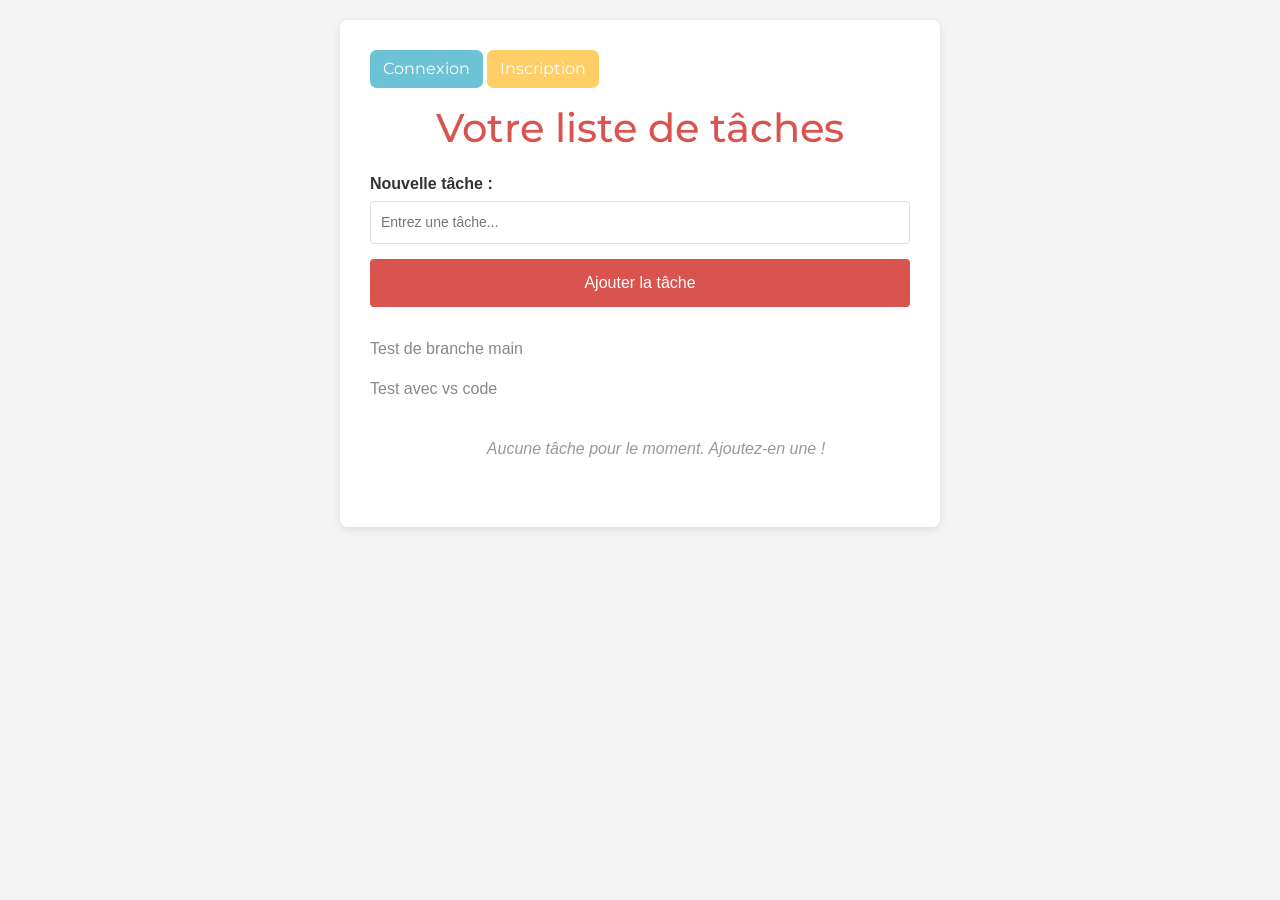
<file: index.html>
<!DOCTYPE html>
<html lang="fr">

<head>
    <meta charset="UTF-8">
    <meta name="viewport" content="width=device-width, initial-scale=1.0">
    <title>Liste de Tâches</title>
    <link rel="stylesheet" href="assets/css/bootstrap.css">
    <link rel="stylesheet" href="assets/css/styles.css">
</head>

<body>
    <div class="container">
        <a href="pages/connexion.html" class="btn btn-info mb-3">Connexion</a>
        <a href="pages/inscription.html" class="btn btn-warning mb-3">Inscription</a>
        <h1>Votre liste de tâches</h1>

        <div class="form-container">
            <form id="taskForm">
                <div class="form-group">
                    <label for="taskInput">Nouvelle tâche :</label>
                    <input type="text" id="taskInput" name="task" placeholder="Entrez une tâche..." required>
                </div>
                <button type="submit">Ajouter la tâche</button>
            </form>
        </div>
        <p>Test de branche main</p>
        <p>Test avec vs code</p>

        <ul id="taskList" class="task-list"></ul>
    </div>

    <script src="assets/js/main.js"></script>
</body>

</html>
</file>
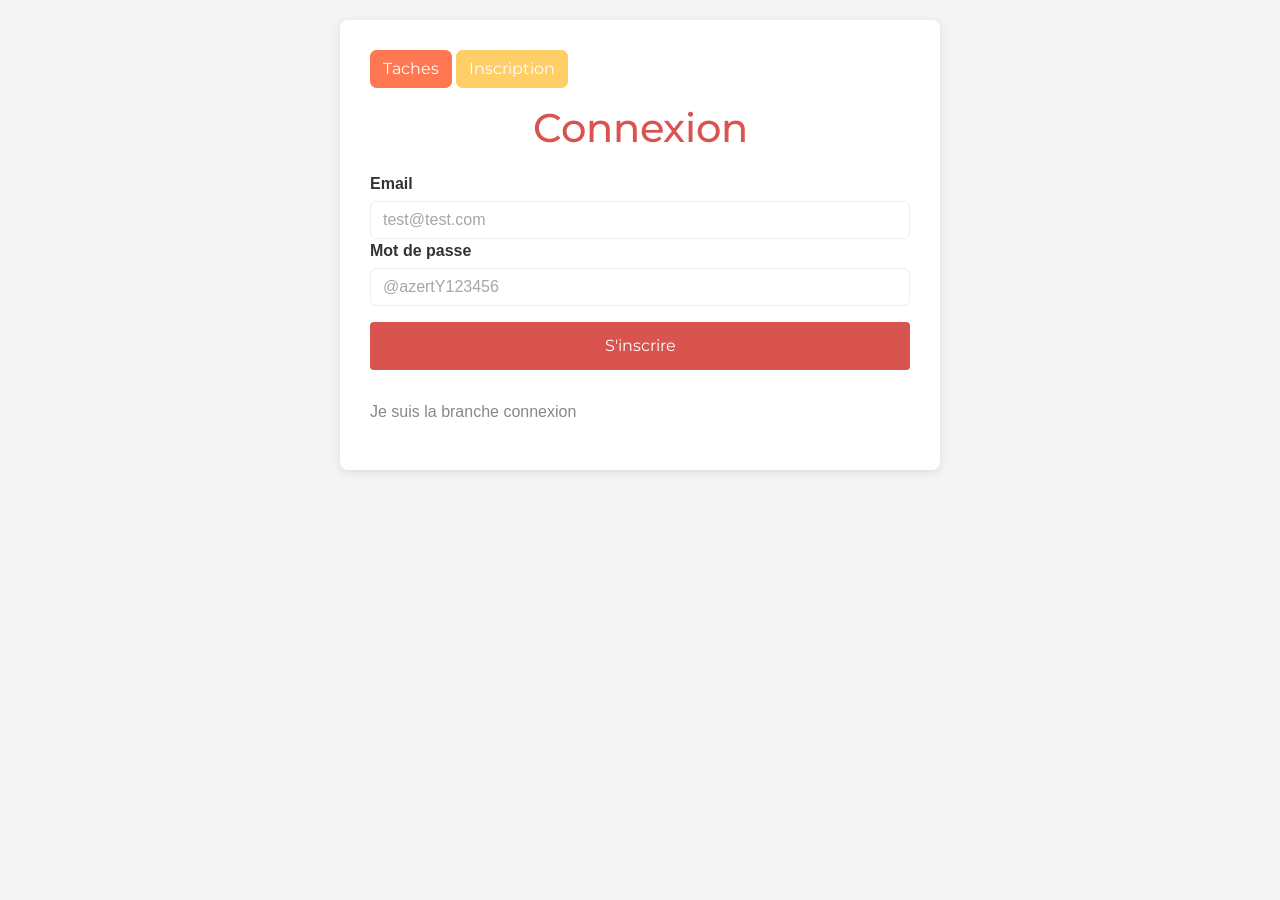
<file: pages/connexion.html>
<!DOCTYPE html>
<html lang="fr">

<head>
    <meta charset="UTF-8">
    <meta name="viewport" content="width=device-width, initial-scale=1.0">
    <title>Liste de Tâches</title>
    <link rel="stylesheet" href="../assets/css/bootstrap.css">
    <link rel="stylesheet" href="../assets/css/styles.css">
</head>

<body>
    <div class="container">
        <a href="../index.html" class="btn btn-danger mb-3">Taches</a>
        <a href="inscription.html" class="btn btn-warning mb-3">Inscription</a>
        <h1>Connexion</h1>

        <div class="form-container">
            <form>
                <label for="email">Email</label>
                <input type="email" id="email" placeholder="test@test.com" class="form-control">

                <label for="password">Mot de passe</label>
                <input type="password" id="password" placeholder="@azertY123456" class="form-control">

                <button type="submit" class="btn btn-success mt-3">S'inscrire</button>
            </form>
        </div>
        <p>Je suis la branche connexion</p>

        <script src="../assets/js/main.js"></script>
</body>

</html>
</file>
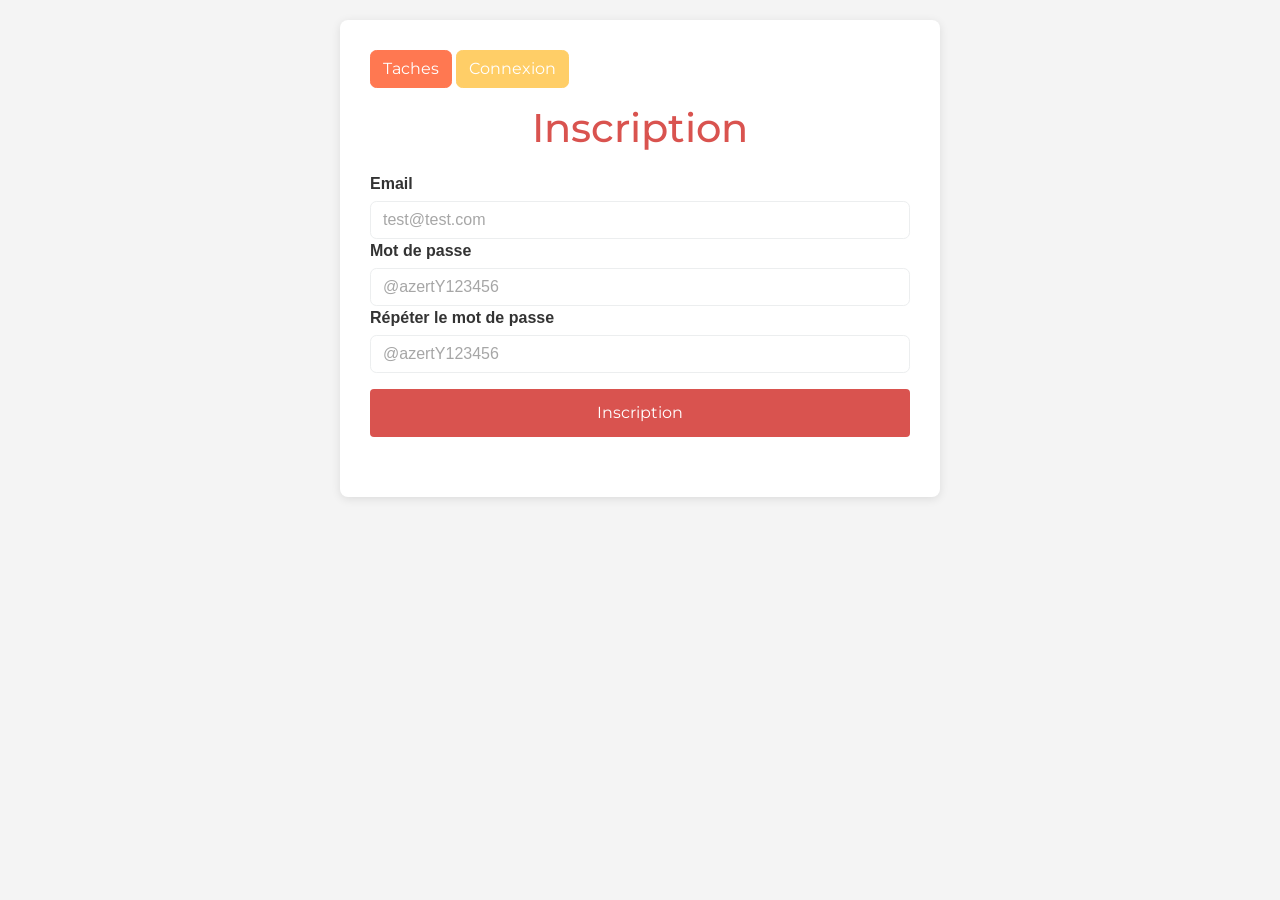
<file: pages/inscription.html>
<!DOCTYPE html>
<html lang="fr">

<head>
    <meta charset="UTF-8">
    <meta name="viewport" content="width=device-width, initial-scale=1.0">
    <title>Inscription</title>
    <link rel="stylesheet" href="../assets/css/bootstrap.css">
    <link rel="stylesheet" href="../assets/css/styles.css">
</head>

<body>
    <div class="container">
        <a href="../index.html" class="btn btn-danger mb-3">Taches</a>
        <a href="connexion.html" class="btn btn-warning mb-3">Connexion</a>
        <h1>Inscription</h1>

        <div class="form-container">
            <form>
                <label for="email">Email</label>
                <input type="email" id="email" placeholder="test@test.com" class="form-control">

                <label for="password">Mot de passe</label>
                <input type="password" id="password" placeholder="@azertY123456" class="form-control">

                <label for="password-repeat">Répéter le mot de passe</label>
                <input type="password" id="password-repeat" placeholder="@azertY123456" class="form-control">

                <button type="submit" class="btn btn-warning mt-3">Inscription</button>
            </form>
        </div>

        <script src="../assets/js/utilisateur.js"></script>
</body>

</html>
</file>
<file: assets/css/styles.css>
* {
    margin: 0;
    padding: 0;
    box-sizing: border-box;
}

body {
    font-family: Arial, sans-serif;
    background-color: #f4f4f4;
    padding: 20px;
}

.container {
    max-width: 600px;
    margin: 0 auto;
    background-color: white;
    padding: 30px;
    border-radius: 8px;
    box-shadow: 0 2px 10px rgba(0,0,0,0.1);
}

h1 {
    color: #d9534f;
    margin-bottom: 20px;
    text-align: center;
}

.form-container {
    margin-bottom: 30px;
}

.form-group {
    margin-bottom: 15px;
}

label {
    display: block;
    margin-bottom: 5px;
    color: #333;
    font-weight: bold;
}

input[type="text"] {
    width: 100%;
    padding: 10px;
    border: 1px solid #ddd;
    border-radius: 4px;
    font-size: 14px;
}

input[type="text"]:focus {
    outline: none;
    border-color: #d9534f;
}

button[type="submit"] {
    width: 100%;
    padding: 12px;
    background-color: #d9534f;
    color: white;
    border: none;
    border-radius: 4px;
    font-size: 16px;
    cursor: pointer;
    transition: background-color 0.3s;
}

button[type="submit"]:hover {
    background-color: #c9302c;
}

.task-list {
    list-style: none;
}

.task-item {
    display: flex;
    justify-content: space-between;
    align-items: center;
    padding: 15px;
    margin-bottom: 10px;
    background-color: #f9f9f9;
    border-left: 4px solid #d9534f;
    border-radius: 4px;
    transition: background-color 0.2s;
}

.task-item:hover {
    background-color: #f0f0f0;
}

.task-text {
    flex: 1;
    color: #333;
}

.delete-btn {
    padding: 8px 15px;
    background-color: #d9534f;
    color: white;
    border: none;
    border-radius: 4px;
    cursor: pointer;
    font-size: 14px;
    transition: background-color 0.3s;
}

.delete-btn:hover {
    background-color: #c9302c;
}

.empty-message {
    text-align: center;
    color: #999;
    padding: 20px;
    font-style: italic;
}
</file>
